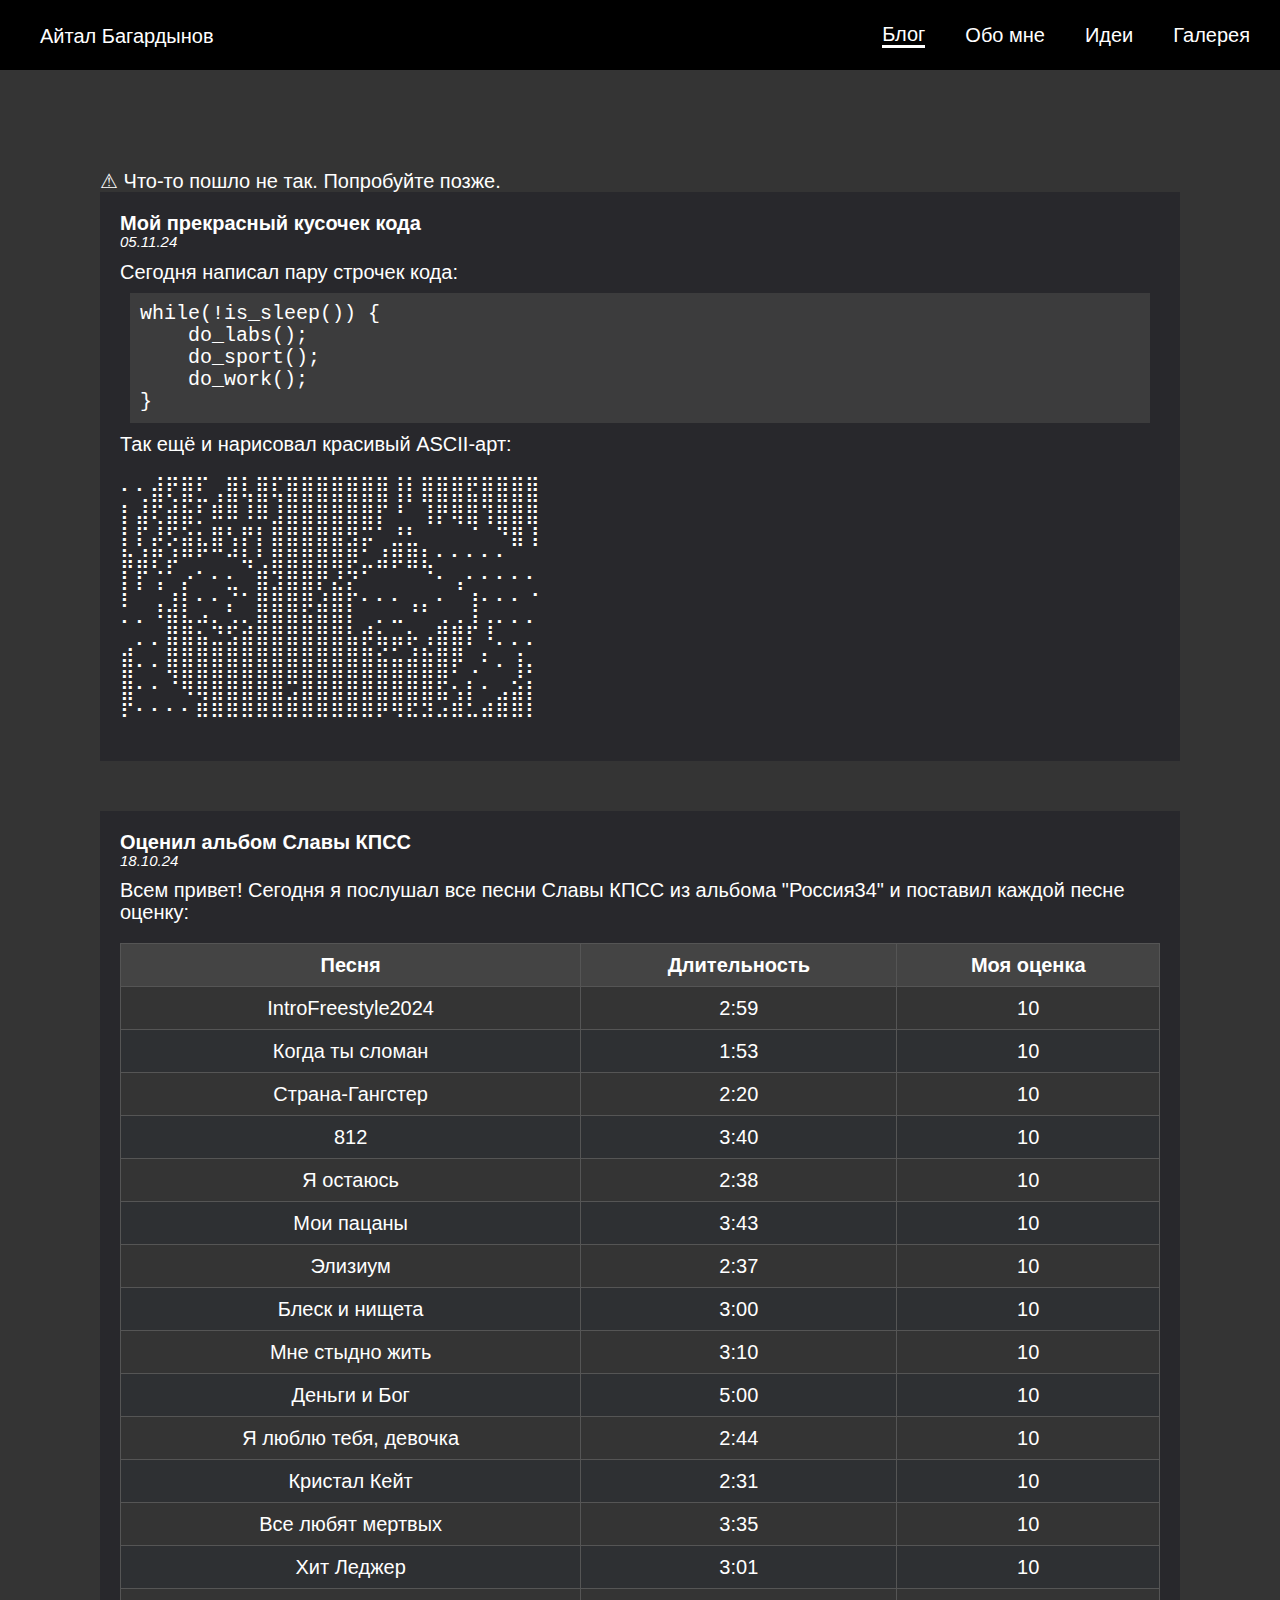
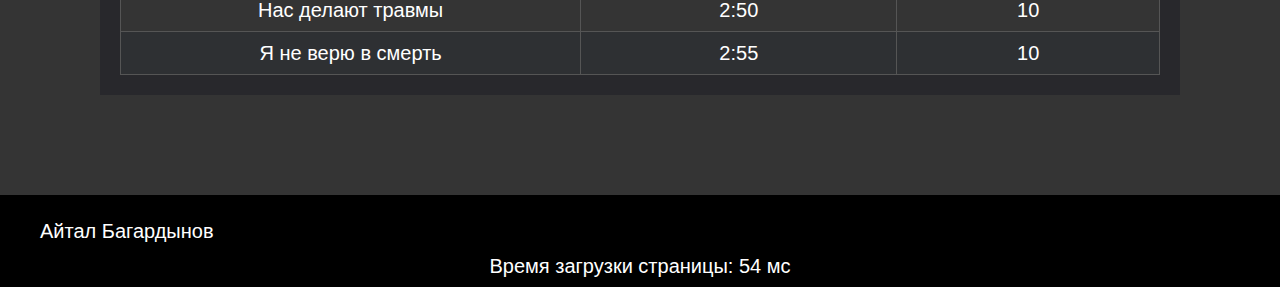
<file: index.html>
<!DOCTYPE html>
<html lang="ru">
<head>
    <meta charset="UTF-8">
    <title>Title</title>
    <link rel="stylesheet" href="css/base.css">
    <link rel="stylesheet" href="css/styles.css">
    <script src="js/script.js" defer></script>
    <script src="js/fetch_post.js" defer></script>
</head>

<body class="body">
<header class="header">
    <nav class="nav">
        <a class="nav__item nav__item_logo" href="index.html">Айтал Багардынов</a>
        <a class="nav__item nav__item_active" href="index.html">Блог</a>
        <a class="nav__item" href="about_me.html">Обо мне</a>
        <a class="nav__item" href="ideas.html">Идеи</a>
        <a class="nav__item" href="gallery.html">Галерея</a>
    </nav>
</header>
<main class="main">
    <div id="preloader" class="preloader">Загрузка...</div>
    <div id="error-message" class="error-message"></div>
    <div class="articles" id="articles">
        <article class="article">
            <div class="article__name">Мой прекрасный кусочек кода</div>
            <div class="article__date">05.11.24</div>
            <div class="article__content">
                Сегодня написал пару строчек кода:
                <pre class="article__code"><code>while(!is_sleep()) {
    do_labs();
    do_sport();
    do_work();
}</code></pre>
                Так ещё и нарисовал красивый ASCII-арт:
                <pre>

⠄⠄⣼⡟⣿⠏⢀⣿⣇⣿⣏⣿⣿⣿⣿⣿⣿⣿⢸⡇⣿⣿⣿⣟⣿⣿⣿⣿
⡆⣸⡟⣼⣯⠏⣾⣿⢸⣿⢸⣿⣿⣿⣿⣿⣿⡟⠸⠁⢹⡿⣿⣿⢻⣿⣿⣿
⡇⡟⣸⢟⣫⡅⣶⢆⡶⡆⣿⣿⣿⣿⣿⢿⣛⠃⠰⠆⠈⠁⠈⠙⠈⠻⣿⢹
⣧⣱⡷⣱⠿⠟⠛⠼⣇⠇⣿⣿⣿⣿⣿⣿⠃⣰⣿⣿⡆⠄⠄⠄⠄⠄⠉⠈
⡏⡟⢑⠃⡠⠂⠄⠄⠈⣾⢻⣿⣿⡿⡹⡳⠋⠉⠁⠉⠙⠄⢀⠄⠄⠄⠄⠄
⡇⠁⢈⢰⡇⠄⠄⡙⠂⣿⣿⣿⣿⣱⣿⡗⠄⠄⠄⢀⡀⠄⠈⢰⠄⠄⠄⠐
⠄⠄⠘⣿⣧⠴⣄⣡⢄⣿⣿⣿⣷⣿⣿⡇⢀⠄⠤⠈⠁⣠⣠⣸⢠⠄⠄⠄
⢀⠄⠄⣿⣿⣷⣬⣵⣿⣿⣿⣿⣿⣿⣿⣷⣟⢷⡶⢗⡰⣿⣿⠇⠘⠄⠄⠄
⣿⠄⠄⣿⣿⣿⣿⣿⣿⣿⣿⣿⣿⣿⣿⣿⣿⣷⣶⣾⣿⣿⡟⢀⠃⠄⢸⡄
⣿⠄⠄⠘⢿⣿⣿⣿⣿⣿⣿⢛⣿⣿⣿⣿⣿⣿⣿⣿⣿⣟⢄⡆⠄⢀⣪⡆
⡟⠄⠄⠄⠄⣾⣿⣿⣿⣿⣿⣿⣿⣿⣿⣿⣿⡿⢿⣟⣻⣩⣾⣃⣴⣿⣿⡇
                </pre>
            </div>
        </article>

        <article class="article">
            <div class="article__name"> Оценил альбом Славы КПСС</div>
            <div class="article__date">18.10.24</div>
            <div class="article__content">
                Всем привет! Сегодня я послушал все песни Славы КПСС из альбома "Россия34" и поставил каждой песне оценку:
                <table class="article__table">
                    <thead>
                        <tr>
                            <th>Песня</th>
                            <th>Длительность</th>
                            <th>Моя оценка</th>
                        </tr>
                    </thead>
                    <tbody>
                        <tr>
                            <td>IntroFreestyle2024</td>
                            <td>2:59</td>
                            <td>10</td>
                        </tr>
                        <tr>
                            <td>Когда ты сломан</td>
                            <td>1:53</td>
                            <td>10</td>
                        </tr>
                        <tr>
                            <td>Страна-Гангстер</td>
                            <td>2:20</td>
                            <td>10</td>
                        </tr>
                        <tr>
                            <td>812</td>
                            <td>3:40</td>
                            <td>10</td>
                        </tr>
                        <tr>
                            <td>Я остаюсь</td>
                            <td>2:38</td>
                            <td>10</td>
                        </tr>
                        <tr>
                            <td>Мои пацаны</td>
                            <td>3:43</td>
                            <td>10</td>
                        </tr>
                        <tr>
                            <td>Элизиум</td>
                            <td>2:37</td>
                            <td>10</td>
                        </tr>
                        <tr>
                            <td>Блеск и нищета</td>
                            <td>3:00</td>
                            <td>10</td>
                        </tr>
                        <tr>
                            <td>Мне стыдно жить</td>
                            <td>3:10</td>
                            <td>10</td>
                        </tr>
                        <tr>
                            <td>Деньги и Бог</td>
                            <td>5:00</td>
                            <td>10</td>
                        </tr>
                        <tr>
                            <td>Я люблю тебя, девочка</td>
                            <td>2:44</td>
                            <td>10</td>
                        </tr>
                        <tr>
                            <td>Кристал Кейт</td>
                            <td>2:31</td>
                            <td>10</td>
                        </tr>
                        <tr>
                            <td>Все любят мертвых</td>
                            <td>3:35</td>
                            <td>10</td>
                        </tr>
                        <tr>
                            <td>Хит Леджер</td>
                            <td>3:01</td>
                            <td>10</td>
                        </tr>
                        <tr>
                            <td>Нас делают травмы</td>
                            <td>2:50</td>
                            <td>10</td>
                        </tr>
                        <tr>
                            <td>Я не верю в смерть</td>
                            <td>2:55</td>
                            <td>10</td>
                        </tr>
                    </tbody>
                </table>
            </div>
        </article>
    </div>
</main>
<footer class="footer">
    <nav class="nav">
        <a class="nav__item nav__item_logo" href="index.html">Айтал Багардынов</a>
    </nav>
</footer>
</body>
</html>
</file>
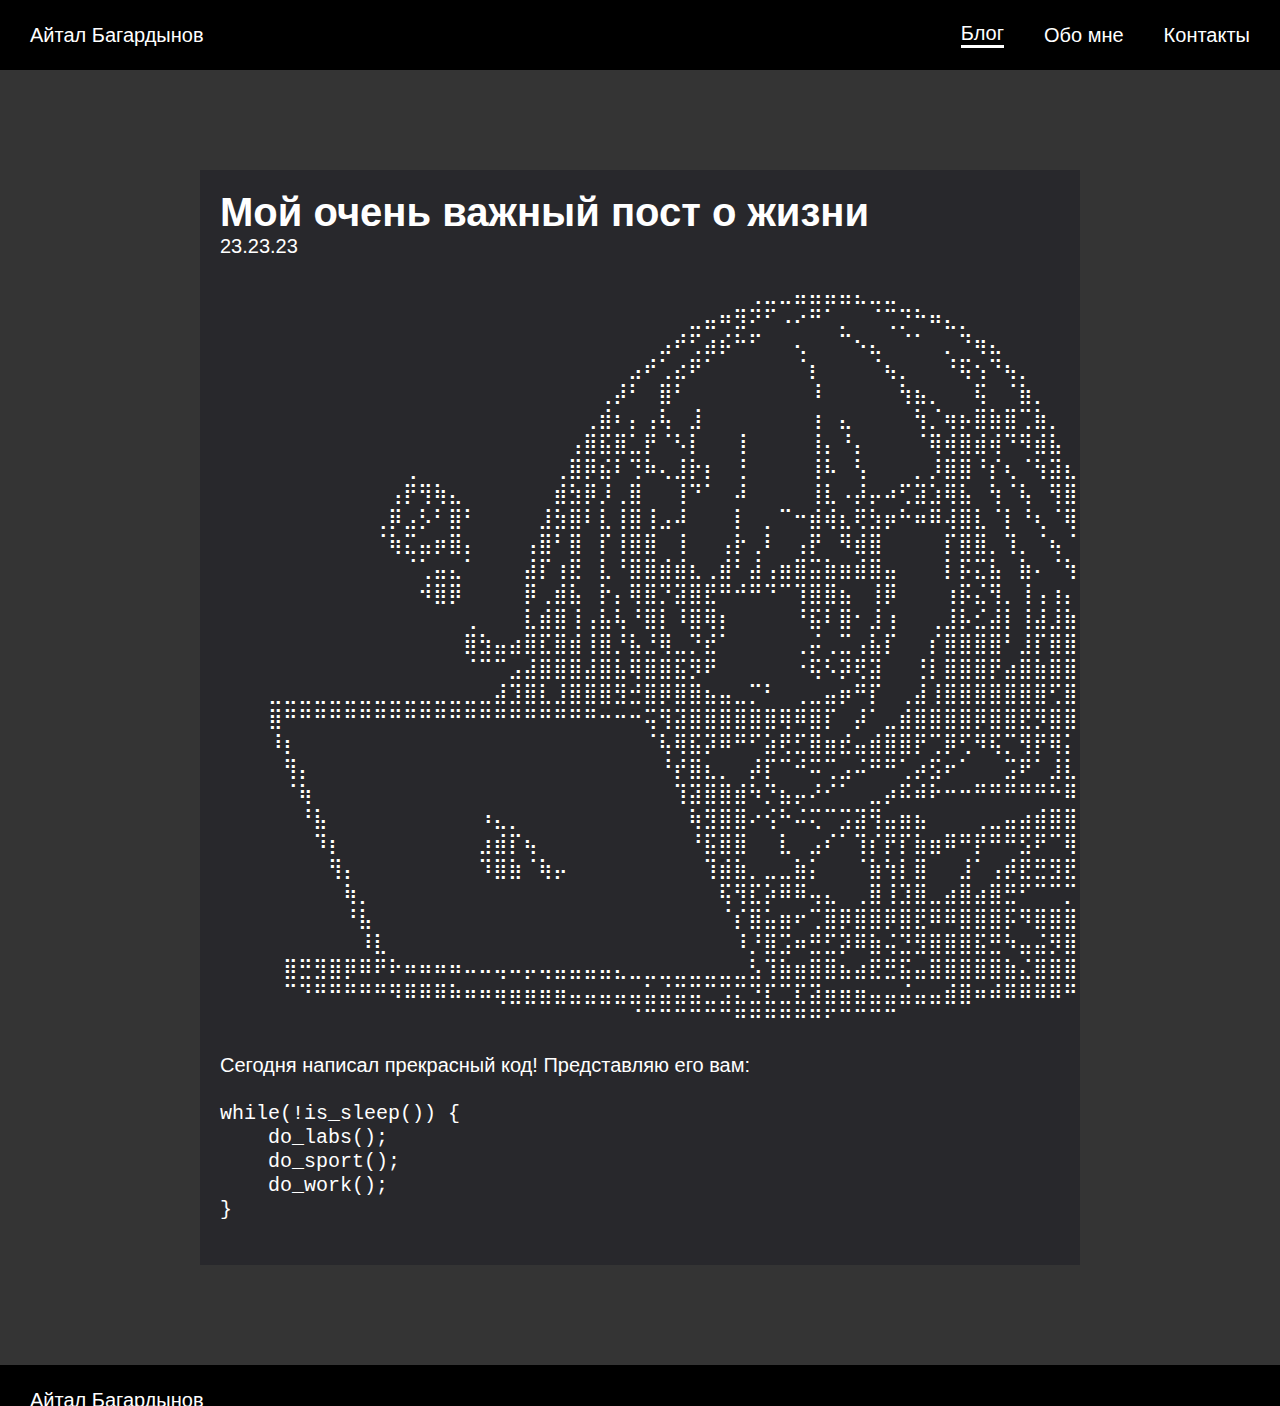
<file: lab-1/index.html>
<!DOCTYPE html>
<html lang="ru">
<head>
    <meta charset="UTF-8">
    <title>Title</title>
    <link rel="stylesheet" href="css/outlines.css">
</head>
<body>
<header>
    <nav>
        <a class="nav-list-item" href="index.html">Айтал Багардынов</a>
        <a class="nav-list-item active" href="index.html">Блог</a>
        <a class="nav-list-item" href="about_me.html">Обо мне</a>
        <a class="nav-list-item" href="contacts.html">Контакты</a>
    </nav>
</header>
<main>
    <article>
        <h1> Мой очень важный пост о жизни</h1>
        23.23.23
        <br><br>
        <pre>
    ⠀⠀⠀⠀⠀⠀⠀⠀⠀⠀⠀⠀⠀⠀⠀⠀⠀⠀⠀⠀⠀⠀⠀⠀⠀⠀⠀⠀⠀⠀⠀⠀⢀⣀⣀⣤⣤⣤⣤⣄⣀⣀⠀⠀⠀⠀⠀⠀⠀⠀⠀⠀⠀⠀⠀⠀⠀⠀⠀⠀⠀⠀⠀⠀⠀
    ⠀⠀⠀⠀⠀⠀⠀⠀⠀⠀⠀⠀⠀⠀⠀⠀⠀⠀⠀⠀⠀⠀⠀⠀⠀⠀⠀⠀⣀⣤⠶⣻⠝⠋⠠⠔⠛⠁⡀⠀⠈⢉⡙⠓⠶⣄⡀⠀⠀⠀⠀⠀⠀⠀⠀⠀⠀⠀⠀⠀⠀⠀⠀⠀⠀
    ⠀⠀⠀⠀⠀⠀⠀⠀⠀⠀⠀⠀⠀⠀⠀⠀⠀⠀⠀⠀⠀⠀⠀⠀⠀⠀⣠⠞⢋⣴⡮⠓⠋⠀⠀⢄⠀⠀⠉⠢⣄⠀⠈⠁⠀⡀⠙⢶⣄⠀⠀⠀⠀⠀⠀⠀⠀⠀⠀⠀⠀⠀⠀⠀⠀
    ⠀⠀⠀⠀⠀⠀⠀⠀⠀⠀⠀⠀⠀⠀⠀⠀⠀⠀⠀⠀⠀⠀⠀⠀⣠⠞⢁⣔⠟⠁⠀⠀⠀⠀⠀⠈⡆⠀⠀⠀⠈⢦⡀⠀⠀⠘⢯⢢⠙⢦⡀⠀⠀⠀⠀⠀⠀⠀⠀⠀⠀⠀⠀⠀⠀
    ⠀⠀⠀⠀⠀⠀⠀⠀⠀⠀⠀⠀⠀⠀⠀⠀⠀⠀⠀⠀⠀⠀⢀⡼⠃⠀⣿⠃⠀⠀⠀⠀⠀⠀⠀⠀⠸⠀⠀⠀⠀⠀⢳⣦⡀⠀⠀⢯⠀⠈⣷⡀⠀⠀⠀⠀⠀⠀⠀⠀⠀⠀⠀⠀⠀
    ⠀⠀⠀⠀⠀⠀⠀⠀⠀⠀⠀⠀⠀⠀⠀⠀⠀⠀⠀⠀⠀⢀⣾⠆⡄⢠⢧⠀⣸⠀⠀⠀⠀⠀⠀⠀⢰⠀⣄⠀⠀⠀⠀⢳⡈⢶⡦⣿⣷⣿⢉⣷⡀⠀⠀⠀⠀⠀⠀⠀⠀⠀⠀⠀⠀
    ⠀⠀⠀⠀⠀⠀⠀⠀⠀⠀⠀⠀⠀⠀⠀⠀⠀⠀⠀⠀⢠⣿⣯⣿⣁⡟⠈⠣⡇⠀⠀⢸⠀⠀⠀⠀⢸⡄⠘⡄⠀⠀⠀⠈⢿⢾⣿⣾⢾⠙⠻⣾⣧⠀⠀⠀⠀⠀⠀⠀⠀⠀⠀⠀⠀
    ⠀⠀⠀⠀⠀⠀⠀⠀⠀⢀⠀⠀⠀⠀⠀⠀⠀⠀⠀⢀⣿⡿⣮⠇⢙⠷⢄⣸⡗⡆⠀⢘⠀⠀⠀⠀⢸⠧⠀⢣⠀⠀⠀⡀⡸⣿⣿⠘⡎⢆⠈⢳⣽⣆⠀⠀⠀⠀⠀⠀⠀⠀⠀⠀⠀
    ⠀⠀⠀⠀⠀⠀⠀⠀⢠⡟⢻⢷⣄⠀⠀⠀⠀⠀⠀⣾⣳⡿⡸⢀⣿⠀⠀⢸⠙⠁⠀⠼⠀⠀⠀⠀⢸⣇⠠⡼⡤⠴⢋⣽⣱⢿⣧⠀⢳⠈⢧⠀⢻⣿⣧⡀⠀⠀⠀⠀⠀⠀⠀⠀⠀
    ⠀⠀⠀⠀⠀⠀⠀⢀⡿⣠⡣⠃⣿⠃⠀⠀⠀⠀⣸⣳⣿⠇⣇⢸⣿⢸⣠⠼⠀⠀⠀⡇⠀⡀⠉⠒⣾⢾⣆⢟⣳⡶⠓⠶⠿⢼⣿⣇⠈⡇⠘⢆⠈⢿⡘⣷⠀⠀⠀⠀⠀⠀⠀⠀⠀
    ⠀⠀⠀⠀⠀⠀⠀⠈⢷⣍⣤⡶⣿⡄⠀⠀⠀⢠⣿⠃⣿⠀⡏⢸⣿⣿⠀⢸⠀⠀⢠⡗⢀⠇⠀⢠⡟⠀⠻⣾⣿⠀⠀⠀⠀⡏⣿⣿⡀⢹⡀⠈⢦⠈⢷⣿⡆⠀⠀⠀⠀⠀⠀⠀⠀
    ⠀⠀⠀⠀⠀⠀⠀⠀⠀⠈⢁⣤⣄⠁⠀⠀⠀⣼⡏⢰⣟⠀⣇⠘⣿⣿⣾⣾⣆⢀⣾⠃⣼⢠⣶⣿⣭⣷⣶⣾⣿⣤⠀⠀⠀⡇⡯⣍⣧⠀⣷⠄⠈⢳⡀⢻⡁⠀⠀⠀⠀⠀⠀⠀⠀
    ⠀⠀⠀⠀⠀⠀⠀⠀⠀⠀⠺⣿⡿⠀⠀⠀⠀⡿⢀⣾⣧⠀⡗⡄⢿⣿⡙⣽⣿⣟⠛⠚⠛⠙⠉⢹⣿⣿⣦⠀⢸⡿⠀⠀⠀⢰⡯⣌⢻⡀⢸⢠⢰⡄⠹⡷⣿⣦⣤⠤⣶⡇⠀⠀⠀
    ⠀⠀⠀⠀⠀⠀⠀⠀⠀⠀⠀⠀⠀⢀⠀⠀⠀⣇⣾⣿⢸⢠⣧⢧⠘⣿⡇⠸⣿⢿⡆⠀⠀⠀⠀⠘⣯⠇⣿⠂⣸⢰⠀⠀⢀⣸⡧⣊⣼⡇⢸⣼⣸⣷⢣⢻⣄⠉⠙⠛⠉⠀⠀⠀⠀
    ⠀⠀⠀⠀⠀⠀⠀⠀⠀⠀⠀⠀⠀⣿⣳⣤⣴⣿⣏⣿⣾⢸⣿⡘⣧⣘⢿⣀⡙⣞⠁⠀⠀⠀⠀⢀⡬⢀⣉⢠⣧⡏⠀⠀⡎⣿⣿⣿⣿⠃⣸⡏⣿⣿⡎⢿⡘⡆⠀⠀⠀⠀⠀⠀⠀
    ⠀⠀⠀⠀⠀⠀⠀⠀⠀⠀⠀⠀⠀⠈⠉⠉⣠⣼⣿⣿⣿⣼⣿⣧⢿⣿⣿⣯⡻⠟⠀⠀⠀⠀⠀⠐⢯⠣⡽⢟⣽⠀⠀⢘⡇⣿⣿⣿⡟⣴⣿⣷⣿⣿⣧⣿⣷⡽⠀⠀⠀⠀⠀⠀⠀
    ⣀⣀⣀⣀⣀⣀⣀⣀⣀⣀⣀⣀⣀⣀⣀⣼⣹⣿⣇⣸⣿⣿⣿⣻⣚⣿⡿⣿⣿⣦⣤⣀⡉⠃⠀⢀⣀⣤⡶⠛⡏⠀⢀⣼⢸⣿⣿⣿⣿⣿⣿⣿⢋⣿⣿⣿⣿⡇⠀⠀⠀⠀⠀⠀⠀
    ⣿⠛⠛⠛⠛⠛⠛⠛⠛⠛⠛⠛⠛⠛⠛⠛⠛⠛⠛⠛⠛⠛⠒⠒⠒⢭⢻⣽⣿⣿⣿⣿⣿⣿⢿⠿⣿⡏⠀⡼⠁⣀⣾⣿⣿⣿⣿⡿⣿⣿⣟⡻⣿⣿⡿⠣⠟⠀⠀⠀⠀⠀⠀⠀⠀
    ⠸⡆⠀⠀⠀⠀⠀⠀⠀⠀⠀⠀⠀⠀⠀⠀⠀⠀⠀⠀⠀⠀⠀⠀⠀⠈⢧⢿⣯⡽⠿⠛⠋⣵⢟⣋⣿⣶⣞⣤⣾⣿⣿⡟⢉⡿⢋⠻⢯⡉⢻⡟⢿⡅⠀⠀⠀⠀⠀⠀⠀⠀⠀⠀⠀
    ⠀⢻⡄⠀⠀⠀⠀⠀⠀⠀⠀⠀⠀⠀⠀⠀⠀⠀⠀⠀⠀⠀⠀⠀⠀⠀⠘⡞⣿⣆⡀⠀⡼⡏⠉⠚⠭⢉⣠⠬⠛⠛⢁⡴⣫⠖⠁⠀⠀⣩⠟⠁⣸⣇⠀⠀⠀⠀⠀⠀⠀⠀⠀⠀⠀
    ⠀⠈⢷⠀⠀⠀⠀⠀⠀⠀⠀⠀⠀⠀⠀⠀⠀⠀⠀⠀⠀⠀⠀⠀⠀⠀⠀⢹⣽⣿⣿⣾⠳⡙⣦⡤⠜⠊⠁⠀⣀⡴⠯⠾⠗⠒⠒⠛⠛⠛⠛⠛⠓⠿⣦⡀⠀⠀⠀⠀⠀⠀⠀⠀⠀
    ⠀⠀⠘⣧⠀⠀⠀⠀⠀⠀⠀⠀⠀⠀⠰⣄⡀⠀⠀⠀⠀⠀⠀⠀⠀⠀⠀⠀⢷⣻⣿⣿⠔⢪⠓⠬⢍⠉⣩⣽⢻⣤⣶⣦⠀⠀⠀⢀⣀⣤⣴⣾⣿⣿⣿⣿⠀⠀⠀⠀⠀⠀⠀⠀⠀
    ⠀⠀⠀⠹⡆⠀⠀⠀⠀⠀⠀⠀⠀⠀⣰⣾⡏⢦⠀⠀⠀⠀⠀⠀⠀⠀⠀⠀⠘⣯⣿⣿⠀⠀⣇⠀⣠⠎⠁⢹⡎⡟⡏⣷⣶⠿⠛⡟⠛⠛⣫⠟⠉⢿⣿⡿⠀⠀⠀⠀⠀⠀⠀⠀⠀
    ⠀⠀⠀⠀⢻⡄⠀⠀⠀⠀⠀⠀⠀⠀⠹⣿⣷⠈⢷⡤⠀⠀⠀⠀⠀⠀⠀⠀⠀⢹⣾⣷⡀⣀⣀⣷⡅⠀⠀⠈⣷⢳⡇⣿⠀⠀⣸⠁⢠⡾⣟⣛⣻⣟⡿⣇⠀⠀⠀⠀⠀⠀⠀⠀⠀
    ⠀⠀⠀⠀⠀⢷⡀⠀⠀⠀⠀⠀⠀⠀⠀⠀⠀⠀⠀⠀⠀⠀⠀⠀⠀⠀⠀⠀⠀⠀⢯⢻⣏⡵⠿⠿⢤⣄⠀⢀⣿⢸⣹⣿⣀⣴⣿⣴⣿⣛⠋⠉⠉⡉⠛⣿⣧⡀⠀⠀⠀⠀⠀⠀⠀
    ⠀⠀⠀⠀⠀⠘⣧⠀⠀⠀⠀⠀⠀⠀⠀⠀⠀⠀⠀⠀⠀⠀⠀⠀⠀⠀⠀⠀⠀⠀⠈⡎⣿⣥⣶⠖⢉⣿⡿⣿⣿⡿⣿⣟⠿⠿⣿⣿⣿⡯⠻⣿⣿⣿⣷⡽⣿⡗⠀⠀⠀⠀⠀⠀⠀
    ⠀⠀⠀⠀⠀⠀⠸⣇⠀⠀⠀⠀⠀⠀⠀⠀⠀⠀⠀⠀⠀⠀⠀⠀⠀⠀⠀⠀⠀⠀⠀⠸⡘⣿⣩⠶⣛⣋⡽⠿⣷⢬⣙⣻⣿⣿⣿⣯⣛⠳⣤⣬⡻⣿⣿⣿⣿⣧⠀⠀⠀⠀⠀⠀⠀
    ⠀⣿⣛⣻⣿⡿⠿⠟⠗⠶⠶⠶⠶⠤⠤⢤⠤⡤⢤⣤⣤⣤⣤⣄⣀⣀⣀⣀⣀⣀⣀⣀⣣⢹⣷⣶⣿⣿⣦⣴⣟⣛⣯⣤⣿⣿⣿⣿⣿⣷⣌⣿⣿⣿⣿⣿⣿⣿⣤⣤⣤⣤⣤⣤⣄
    ⠀⠉⠙⠛⠛⠛⠛⠛⠻⠿⠿⠿⠷⠶⠶⢶⣶⣶⣶⣶⣤⣤⣤⣤⣤⣥⣬⣭⣭⣉⣩⣍⣙⣏⣉⣏⣽⣶⣶⣶⣤⣤⣬⣤⣤⣾⣿⠶⠾⠿⠿⠿⠿⠛⠛⠛⠛⠛⠛⠛⠛⠛⠛⠛⠃
    ⠀⠀⠀⠀⠀⠀⠀⠀⠀⠀⠀⠀⠀⠀⠀⠀⠀⠀⠀⠀⠀⠀⠀⠀⠈⠉⠉⠉⠉⠉⠉⠛⠛⠛⠛⠛⠛⠋⠉⠉⠉⠉⠀⠀⠀⠀⠀⠀⠀⠀⠀⠀⠀⠀⠀⠀⠀⠀⠀⠀⠀⠀⠀⠀⠀
        </pre>
        Сегодня написал прекрасный код! Представляю его вам: <br>
        <code style="white-space: preserve">
while(!is_sleep()) {
    do_labs();
    do_sport();
    do_work();
}
        </code>
    </article>
</main>
<footer>
    <nav>
        <a class="nav-list-item" href="index.html">Айтал Багардынов</a>
    </nav>
</footer>
</body>
</html>
</file>
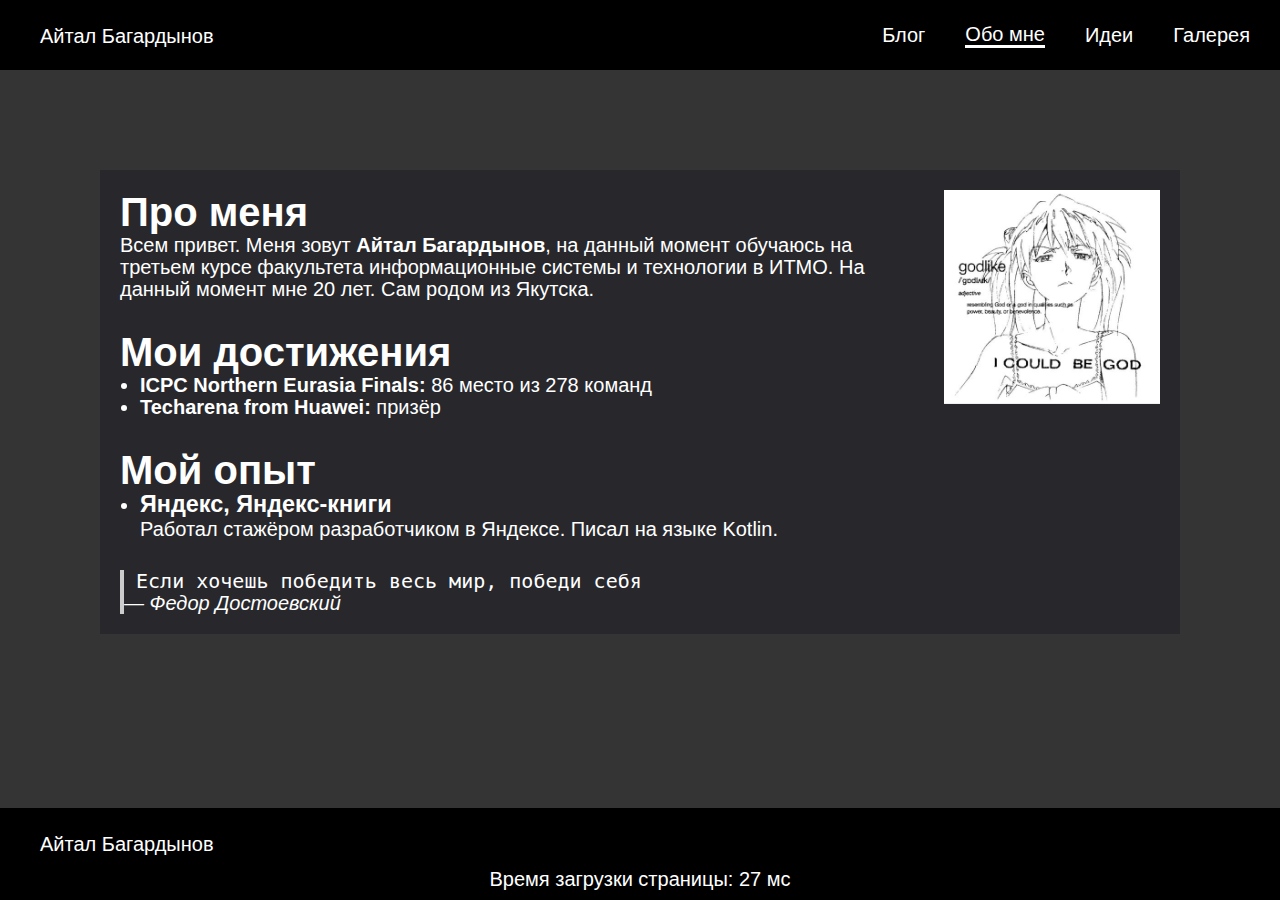
<file: about_me.html>
<!DOCTYPE html>
<html lang="ru">
<head>
    <meta charset="UTF-8">
    <title>Title</title>
    <link rel="stylesheet" href="css/base.css">
    <link rel="stylesheet" href="css/styles.css">
    <script src="js/script.js" defer></script>
</head>
<body class="body">
<header class="header">
    <nav class="nav">
        <a class="nav__item nav__item_logo" href="index.html">Айтал Багардынов</a>
        <a class="nav__item" href="index.html">Блог</a>
        <a class="nav__item nav__item_active" href="about_me.html">Обо мне</a>
        <a class="nav__item" href="ideas.html">Идеи</a>
        <a class="nav__item" href="gallery.html">Галерея</a>
    </nav>
</header>
<main class="main">
    <div class="about-me">
        <img class="about-me__img" src="images/me.jpg" alt="literallyme">
        <section class="about-me__section">
            <h1>Про меня</h1>
            <span>Всем привет. Меня зовут <strong>Айтал Багардынов</strong>,
                на данный момент обучаюсь на третьем курсе факультета информационные системы и технологии в ИТМО.
                На данный момент мне 20 лет.
                Сам родом из Якутска.
            </span>
        </section>
        <section class="about-me__section">
            <h1>Мои достижения</h1>
            <ul class="about-me__ul">
                <li><b>ICPC Northern Eurasia Finals:</b> 86 место из 278 команд</li>
                <li><b>Techarena from Huawei:</b> призёр</li>
            </ul>
        </section>
        <section class="about-me__section">
            <h1>Мой опыт</h1>
            <ul class="about-me__ul">
                <li><h3>Яндекс, Яндекс-книги</h3>
                    Работал стажёром разработчиком в Яндексе. Писал на языке Kotlin.</li>
            </ul>
            </section>
        <blockquote class="blockquote">
        <pre>
 Если хочешь победить весь мир, победи себя</pre>
            <cite>— Федор Достоевский</cite>
        </blockquote>
    </div>
</main>
<footer class="footer">
    <nav class="nav">
        <a class="nav__item nav__item_logo" href="index.html">Айтал Багардынов</a>
    </nav>
</footer>
</body>
</html>
</file>
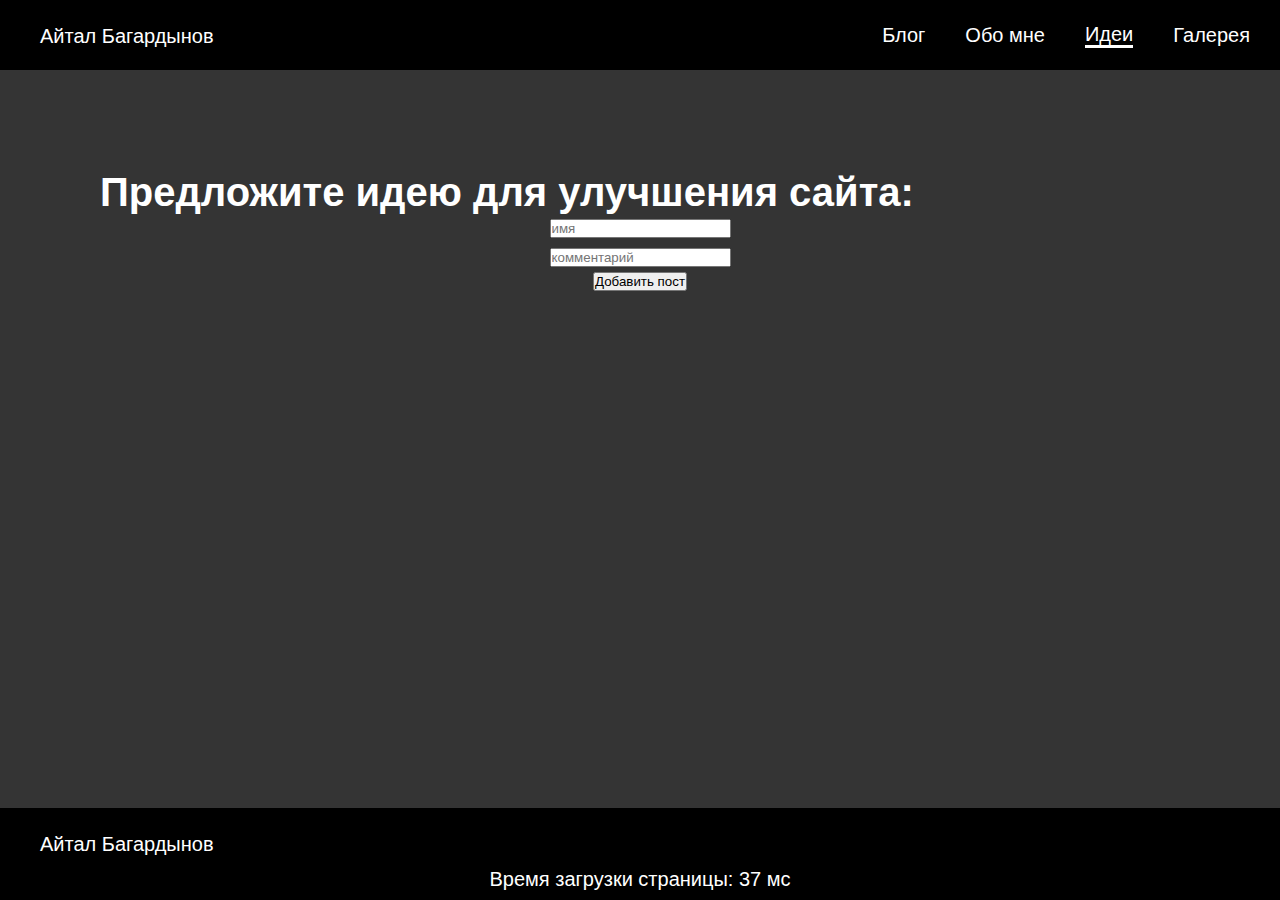
<file: ideas.html>
<!DOCTYPE html>
<html lang="ru">
<head>
    <meta charset="UTF-8">
    <title>Title</title>
    <link rel="stylesheet" href="css/base.css">
    <link rel="stylesheet" href="css/styles.css">
    <script src="js/script.js" defer></script>
    <script src="js/add_idea.js" defer></script>
</head>
<body class="body">
<header class="header">
    <nav class="nav">
        <a class="nav__item nav__item_logo" href="index.html">Айтал Багардынов</a>
        <a class="nav__item" href="index.html">Блог</a>
        <a class="nav__item" href="about_me.html">Обо мне</a>
        <a class="nav__item nav__item_active" href="ideas.html">Идеи</a>
        <a class="nav__item" href="gallery.html">Галерея</a>
    </nav>
</header>
<main class="main">
    <div class="ideas">
        <h1>Предложите идею для улучшения сайта:</h1>
        <form class="post-form" id="post-form">
            <label for="name"></label>
            <input type="text" id="name" name="name" placeholder="имя" required>

            <label for="content"></label>
            <input id="content" name="content" placeholder="комментарий" required>

            <button type="submit">Добавить пост</button>
        </form>

        <div class="posts-container" id="postsContainer">
            <!-- Новые посты будут добавляться сюда -->
        </div>
    </div>
</main>
<footer class="footer">
    <nav class="nav">
        <a class="nav__item nav__item_logo" href="index.html">Айтал Багардынов</a>
    </nav>
</footer>
</body>
</html>
</file>
<file: css/base.css>
* {
    margin: 0;
    padding: 0;
    box-sizing: border-box;
}

.body {
    font-size: 20px;
    line-height: 1.1;
    font-family: Montserrat, sans-serif;
    font-weight: 400;
    background-color: #343434;
    word-spacing: normal;
    letter-spacing: normal;
    text-transform: initial;
    color: white;
    display: flex;
    flex-direction: column;
    min-height: 100vh;
    margin: 0;
}

.header, .footer {
    background-color: black;
    padding: 10px;
    position: relative;
}

.nav {
    display: flex;
    flex-direction: row;
    justify-content: right;
    align-items: center;
    height: 50px;
}

.nav__item {
    margin-left: 20px;
    margin-right: 20px;
    text-decoration: none;
    color: white;
}

.nav__item:hover {
    background-color: rgb(133, 133, 133);
}

.nav__item_logo {
    position: absolute;
    left: 20px;
    top: 25px;
}

.nav__item_active {
    border-bottom: 3px solid white;
}

.main {
    flex: 1;
    color: white;
    padding: 100px 100px;
}

@media screen and (max-width: 600px) {
    .footer {
        display: none;
    }
}
</file>
<file: css/styles.css>
.articles {
    display: flex;
    flex-direction: column;
    gap: 50px;
}

.article {
    padding: 20px;
    background-color: #28282C;
    overflow: hidden;
}

.article__name {
    font-weight: bold;
}

.article__date {
    font-style: italic;
    font-size: 15px;
}

.article__content {
    margin-top: 10px;
    word-break: break-word;
}

.article__code {
    margin: 10px;
    padding: 10px;
    background-color: rgba(90, 90, 87, 0.4);
}

.about-me {
    background-color: #28282C;
    padding: 20px;
    display: flex;
    flex-direction: column;
    gap: 30px;
    position: relative;
}

.about-me__section {
    margin-right: 25%;
}

.about-me__ul {
    margin-left: 20px;
}

.about-me__img {
    position: absolute;
    top: 20px;
    right: 20px;
    width: 20%;
}

.blockquote {
    border-left: 4px solid #ccc
}

.article__table {
    margin-top: 20px;
    width: 100%;
    border-collapse: collapse;
}

th, td {
    padding: 10px;
    text-align: center;
    border: 1px solid #555;
}

thead {
    background-color: #444;
}

tbody tr:nth-child(even) {
    background-color: rgba(64, 69, 69, 0.27);
}

tbody tr:nth-child(odd) {
    background-color: #343434;
}

.post-form {
    display: flex;
    flex-direction: column;
    align-items: center;
    gap: 5px;
}

.posts-container {
    display: flex;
    flex-direction: column;
    gap: 20px;
}

.posts-container__post {
    margin-top: 20px;
    padding: 20px;
    background-color: #28282C;
    overflow: hidden;
}

.gallery {
    width: 100%;
    max-width: 800px;
    margin: 0 auto;
}

.swiper-container {
    width: 100%;
    height: 400px;
}

.swiper-slide {
    display: flex;
    justify-content: center;
    align-items: center;
    background-color: #007aff;
}

.swiper-slide img {
    width: 100%;
    height: auto;
    max-height: 400px;
    object-fit: cover;
}
</file>
<file: lab-1/css/outlines.css>
* {
    margin: 0;
    padding: 0;
    box-sizing: border-box;
}

body {
    font-family: Montserrat, sans-serif;
    font-size: 20px;
    display: flex;
    flex-direction: column;
    min-height: 100vh;
    margin: 0;
}

header,
footer {
    background-color: black;
    padding: 10px;
}

nav {
    display: flex;
    justify-content: space-between;
    align-items: center;
    height: 50px;
}

nav a {
    margin-left: 20px;
    margin-right: 20px;
    text-decoration: none;
    color: white;
}

nav a:first-child {
    margin-right: auto;
}

nav a.active {
    border-bottom: 3px solid white;
}

main {
    flex: 1;
    background-color: #343434;
    color: white;
    padding: 100px 200px;
}

article {
    padding: 20px;
    background-color: #28282C;
    overflow: hidden;
}
</file>
